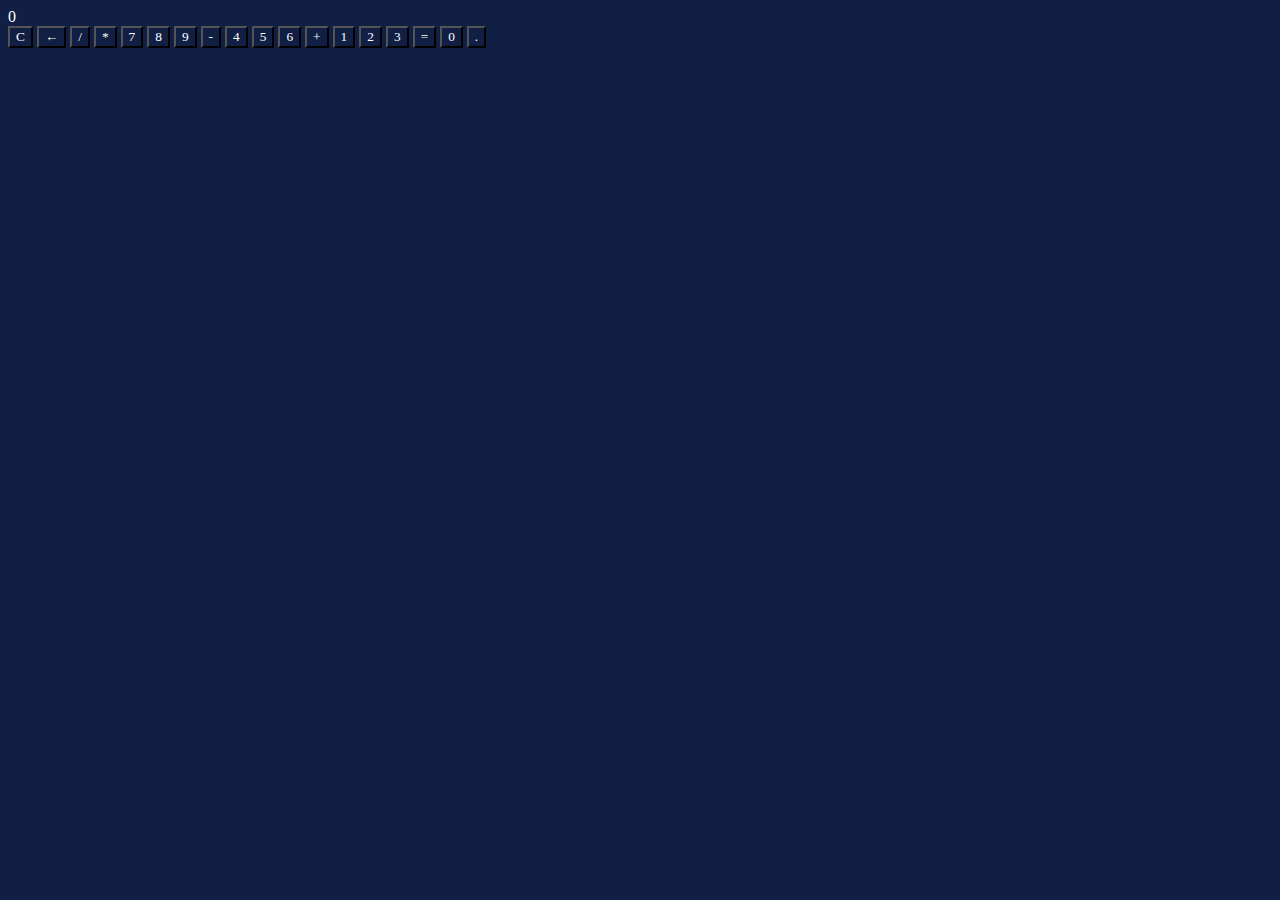
<file: codsoft/calculator/index.html>
<!DOCTYPE html>
<html lang="en">
<head>
  <meta charset="UTF-8">
  <meta name="viewport" content="width=device-width, initial-scale=1.0">
  <title>Basic Calculator</title>
  <link rel="stylesheet" href="style.css">
</head>
<body>
  <div class="calculator">
    <div id="display">0</div>
    <div class="buttons">
      <button class="btn" id="clear">C</button>
      <button class="btn" id="delete">←</button>
      <button class="btn operator">/</button>
      <button class="btn operator">*</button>
      <button class="btn number">7</button>
      <button class="btn number">8</button>
      <button class="btn number">9</button>
      <button class="btn operator">-</button>
      <button class="btn number">4</button>
      <button class="btn number">5</button>
      <button class="btn number">6</button>
      <button class="btn operator">+</button>
      <button class="btn number">1</button>
      <button class="btn number">2</button>
      <button class="btn number">3</button>
      <button class="btn equal" id="equal">=</button>
      <button class="btn number zero">0</button>
      <button class="btn decimal">.</button>
    </div>
  </div>
  <script src="script.js"></script>
</body>
</html>
</file>
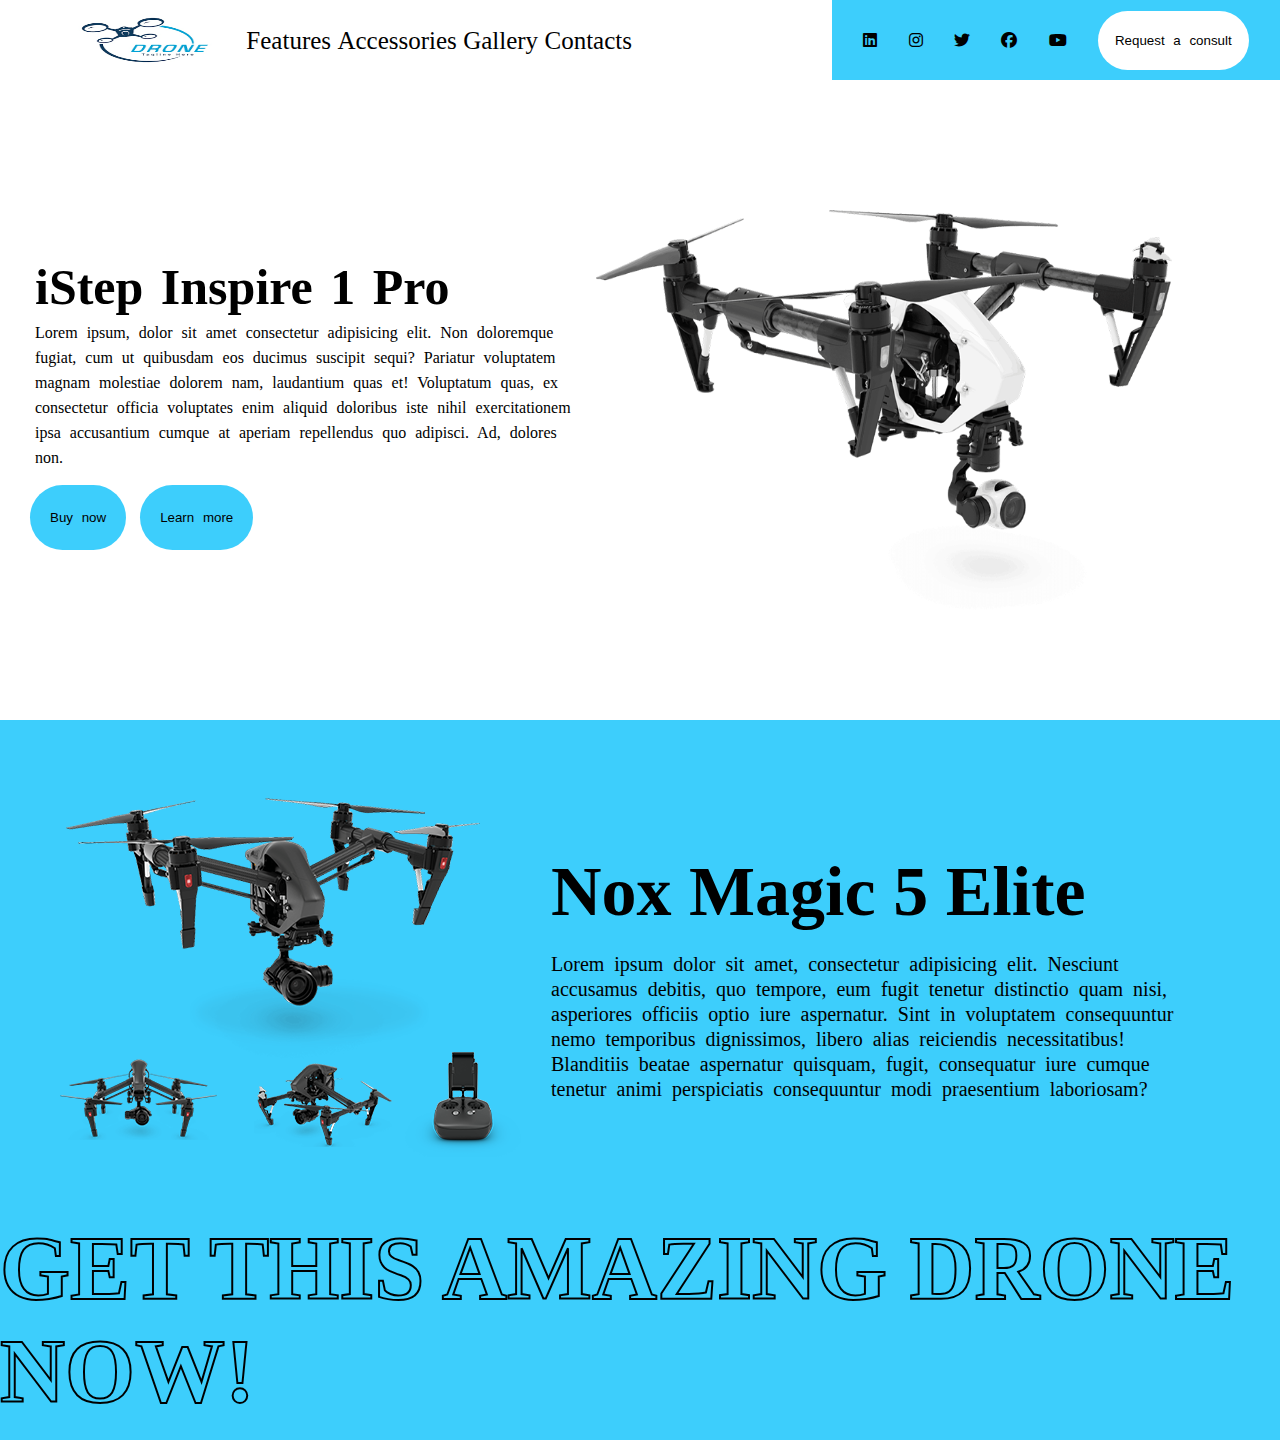
<file: codsoft/landing page/index.html>
<!DOCTYPE html>
<html lang="en">
  <head>
    <meta charset="UTF-8" />
    <meta name="viewport" content="width=device-width, initial-scale=1.0" />
    <title>Landing page</title>
    <link rel="stylesheet" href="style.css" />
    <link rel="stylesheet" href="https://cdnjs.cloudflare.com/ajax/libs/font-awesome/6.6.0/css/all.min.css">
  </head>
  <body>
    <div class="page-1">
      <div id="hero-section">
        <div class="left-frame">
          <div class="left-nav">
            <img src="asset\drone2.png" alt="" />
            <p>Features</p>
            <p>Accessories</p>
            <p>Gallery</p>
            <p>Contacts</p>
          </div>
        </div>
        <div class="right-frame">
          <i class="fa-brands fa-linkedin"></i>
          <i class="fa-brands fa-instagram"></i>
          <i class="fa-brands fa-twitter"></i>
          <i class="fa-brands fa-facebook"></i>
          <i class="fa-brands fa-youtube"></i>
          <button>Request a consult</button>
        </div>
      </div>
      <div class="upper-section">
        <div class="infor">
          <h1>iStep Inspire 1 Pro</h1>
          <p>
            Lorem ipsum, dolor sit amet consectetur adipisicing elit. Non
            doloremque fugiat, cum ut quibusdam eos ducimus suscipit sequi?
            Pariatur voluptatem magnam molestiae dolorem nam, laudantium quas
            et! Voluptatum quas, ex consectetur officia voluptates enim aliquid
            doloribus iste nihil exercitationem ipsa accusantium cumque at
            aperiam repellendus quo adipisci. Ad, dolores non.
          </p>
          <button>Buy now</button>
          <button>Learn more</button>
        </div>
        <img src="asset\codesftimg1.png" alt="" />
      </div>
    </div>
    <div class="page-2">
      
      <div class="hero-sect2">
        <img src="asset\sub1.png" alt="" />
        <div class="sub-sect">
          <h2>Nox Magic 5 Elite</h2>
          <p>
            Lorem ipsum dolor sit amet, consectetur adipisicing elit. Nesciunt
            accusamus debitis, quo tempore, eum fugit tenetur distinctio quam
            nisi, asperiores officiis optio iure aspernatur. Sint in voluptatem
            consequuntur nemo temporibus dignissimos, libero alias reiciendis
            necessitatibus! Blanditiis beatae aspernatur quisquam, fugit,
            consequatur iure cumque tenetur animi perspiciatis consequuntur modi
            praesentium laboriosam?
          </p>
        </div>
      </div>
      <h1>GET THIS AMAZING DRONE NOW!</h1>
    </div>
  </body>
</html>
</file>
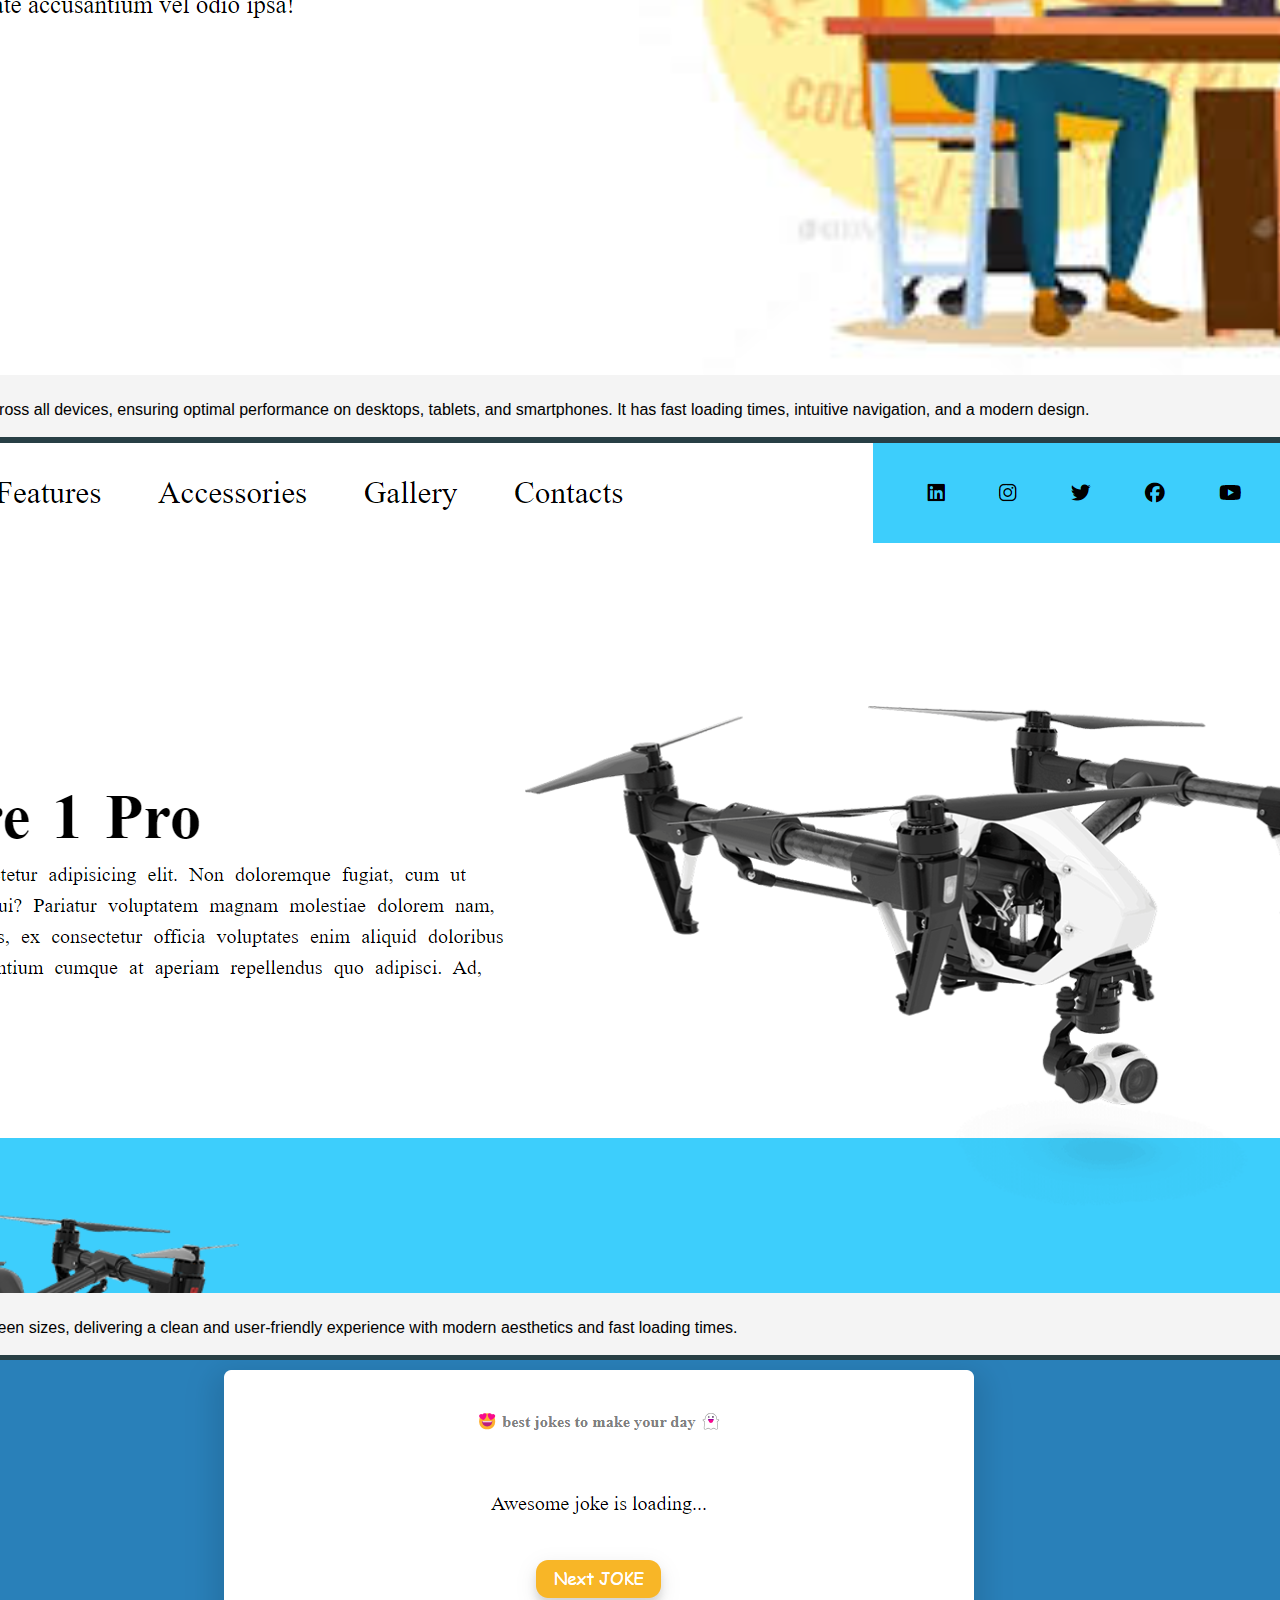
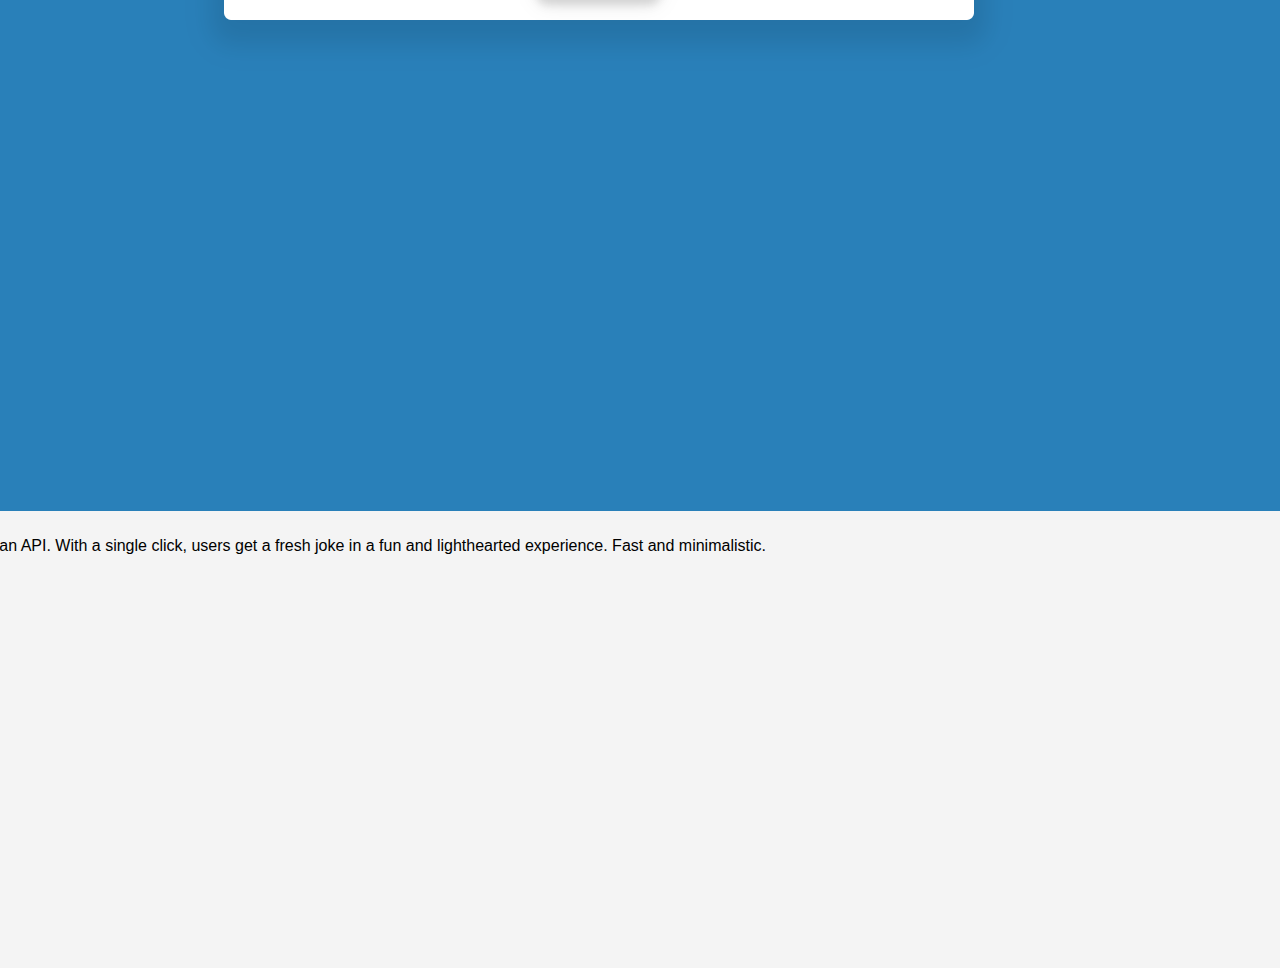
<file: codsoft/portfolio/index.html>
<!DOCTYPE html>
<html lang="en">
  <head>
    <meta charset="UTF-8" />
    <meta name="viewport" content="width=device-width, initial-scale=1.0" />
    <title>Portfolio</title>
    <link rel="stylesheet" href="style.css" />
    <link
      rel="stylesheet"
      href="https://cdnjs.cloudflare.com/ajax/libs/font-awesome/6.6.0/css/all.min.css"
    />
  </head>
  <body>
    <div class="page-1">
      <div class="nav-content">
        <div id="navbar">
          <ul>
            <li><a href="#home">Home</a></li>
            <li><a href="#works">Works</a></li>
            <li><a href="#about">About</a></li>
            <li><a href="#contact">Contact</a></li>
          </ul>
        </div>
        <h1 class="name">
          <span class="first-name">Prachi </span>
          <span class="last-name">Goyal</span>
        </h1>
      </div>
      <div class="main-section">
        <div class="intro">
          <h2>Hi, It's <span class="highlight">Prachi</span></h2>
          <!-- <h3>I'm a <span class="highlight">Web Developer</span></h3> -->
          <p>
            I'm an aspiring MERN Stack Web Developer. I thrive on exploring new
            technologies and methodologies to stay at the forefront of the
            industry. My commitment to growth and creativity enables me to
            tackle challenges and craft impactful, forward-thinking web
            solutions.
          </p>
          <div class="social-icons">
            <a href="#"><i class="fa-brands fa-linkedin"></i></a>
            <a href="#"><i class="fab fa-instagram"></i></a>
            <a href="https://github.com/dashboard"
              ><i class="fab fa-github"></i
            ></a>
          </div>
          <div class="buttons">
            <button class="hire">Hire</button>
            <button class="contact">Contact</button>
          </div>
        </div>
        <div class="img">
          <img src="me.jpg" alt="Profile Image" />
        </div>
      </div>
    </div>
    <div class="page-2">
      <div class="works-section">
        <h1 class="projects-title">MY PROJECTS</h1>
        <div class="project-grid">
          <div class="project-card">
            <img src="img1.png" alt="Project 1" />
            <div class="project-info">
              <h3>PinPoint Notes</h3>
              <p>
                A minimalist note-taking web application inspired by Google
                Notes. This app allows users to quickly create, edit, and delete
                notes in a streamlined interface. It utilizes modern web
                technologies like HTML, CSS, and JavaScript to ensure fast
                performance and smooth interactions.
              </p>
              <a href="googlenotesclone/index.html">Open</a>
            </div>
          </div>

          <div class="project-card">
            <img src="img2.png" alt="Project 2" />
            <div class="project-info">
              <h3>Landing page-1</h3>
              <p>
                This landing page offers a seamless experience across all
                devices, ensuring optimal performance on desktops, tablets, and
                smartphones. It has fast loading times, intuitive navigation,
                and a modern design.
              </p>
              <a href="googlenotesclone/index.html">Open</a>
            </div>
          </div>

          <div class="project-card">
            <img src="img3.png" alt="Project 3" />
            <div class="project-info">
              <h3>Landing page-2</h3>
              <p>
                This responsive landing page adapts across all screen sizes,
                delivering a clean and user-friendly experience with modern
                aesthetics and fast loading times.
              </p>
              <a href="googlenotesclone/index.html">Open</a>
            </div>
          </div>

          <div class="project-card">
            <img src="img4.png" alt="Project 4" />
            <div class="project-info">
              <h3>Dad Jokes</h3>
              <p>
                This simple web page generates random jokes via an API. With a
                single click, users get a fresh joke in a fun and lighthearted
                experience. Fast and minimalistic.
              </p>
              <a href="googlenotesclone/index.html">Open</a>
            </div>
          </div>
        </div>
      </div>
    </div>
    <div class="page-3">
      <div class="about-section">
        <div class="about-content">
          <!-- Left Side (Image) -->
          <div class="about-image">
            <img src="me.jpg" alt="Person working on a project" />
          </div>

          <!-- Right Side (Text) -->
          <div class="about-text">
            <h1>About Me</h1>
            <p>
              Hackney started as a small interior design firm in downtown
              Michigan, aiming to help home buyers to make do with the new space
              that they had acquired. It soon became obvious that it would make
              sense to help our clients see beyond the walls and floor plans and
              be there with them from the get-go.
            </p>
            <p>
              Currently, we offer house realtor, interior design, and
              architecture services in order to help our customers find their
              forever homes as seamlessly and painlessly as possible. We value
              our customers above everything else, meaning that we won't take
              'OK' as an answer.
            </p>
          </div>
        </div>
      </div>
    </div>
    <div class="page-4">
      <div class="animation-top-right"></div>
      <div class="animation-bottom-left"></div>

      
      <div class="hello-container">
        <div class="hello-text">
          <span class="bonjour">bonjour</span>
          <span class="hola">hola</span>
          <span class="hello">hello</span>
        </div>
        <div class="description">
          <p>Got questions? Want to tell me something?</p>
        </div>
        <div class="message-btn">
          <button>📩 Write me a message</button>
          <span class="sub-text">press Enter ↵</span>
        </div>
        <div class="time-info">
          <p>Takes 1 min</p>
        </div>
      </div>
    </div>
    <script src="https://cdnjs.cloudflare.com/ajax/libs/gsap/3.11.3/gsap.min.js"></script>
    <script>
      // GSAP Animation for top-right element (bouncing)
      gsap.to(".animation-top-right", {
        y: -30, // Move it upwards by 30px
        duration: 1.5,
        ease: "power1.inOut", // Smooth easing
        repeat: -1, // Infinite repeat
        yoyo: true // Bounce effect (back and forth)
      });
    
      // GSAP Animation for bottom-left element (rotating)
      gsap.to(".animation-bottom-left", {
        rotation: 360, // Full 360-degree rotation
        duration: 3, // Time for one full rotation
        ease: "linear", // Continuous rotation
        repeat: -1 // Infinite repeat
      });
    </script>
    
  </body>
</html>
</file>
<file: codsoft/calculator/style.css>
* {
    font-family: var(--font-inter),ui-sans-serif,system-ui,-apple-system,BlinkMacSystemFont,"Segoe UI",Roboto,"Helvetica Neue",Arial,"Noto Sans",sans-serif,"Apple Color Emoji","Segoe UI Emoji","Segoe UI Symbol","Noto Color Emoji";
    background-color: #111F44;
    color: #fff;

}
main{
    display: block;
    padding: 98px;
}
@media (min-width: 1024px) {
  .main {
    display: flex;
    align-items: center;
    justify-content: space-between;
    gap: 1rem;
  }
}
@media (min-width: 1024px){
    .main #left{
        position: fixed;
        padding-top: 6rem;
        padding-bottom: 6rem;
        display: flex;
        top: 0px;
        flex-direction: column;
        justify-content: space-between;
        width: 40%;
        max-height: 100vh;
        overflow: auto;
        
    }
}
@media (min-width: 1024px){
    .main #right{
        padding-top: 6rem;
        padding-bottom: 6rem;
        display: flex;
        flex-direction: column;
        justify-content: space-between;
        width: 58%; /* Adjust width to fit next to #left */
        margin-left: 42%; /* Space out from the fixed #left div */
        /* overflow-y: auto;  */
    }
}
.sub2 li{
    height: 200px;
    width: 70%;
    background-color: black;
    margin: 2rem;
}
#left h1{
    font-size: 60px;
}
/* #left{
    margin: 20px;
    padding: 20px;
}
#right{
    margin: 20px;
    padding: 20px;
} */
.sub1{
    padding: 20px;
    line-height: 1.625;
}
</file>
<file: codsoft/landing page/style.css>
*{
    margin: 0px;
    padding: 0px;
    color: #000;
    /* background-color: #fff; */
}
.page-1{
    height: 80vh;
}
#hero-section{
    display: flex;
    justify-content: space-between;
}
.left-frame{
    width: 65%;
}
.right-frame{
    width: 35%;
    background-color: #3DCEFC;
    display: flex;
    justify-content: space-evenly;
    align-items: center;
}
.right-frame button{
    border-radius: 40px;
    padding: 17px;
    border: transparent;
    background-color: #fff;
}
.left-nav{
    height: 80px;
    display: flex;
    justify-content: space-between;
    align-items: center;
    color: #000;
    font-weight: 100;
    margin-right: 200px;
    margin-left: 50px;
}
.left-nav p{
    display: flex;
    font-size: 25px;
    align-items: center;
    justify-content: flex-start;
    color: #000;

}
.left-nav img{
    margin: 5px;
    height: 100px;
    width: 180px;
}
.upper-section{
    /* background-color: white; */
    display: flex;
    align-items: center;
    justify-content: space-evenly;
    height: 500px;
    width: 90%;
    margin-left: 20px;
    margin-right: 20px;
    margin-top: 80px;
}
.infor{
    padding: 5px;
    width: 50%;
}
.infor h1,p,button{
    color: #000;
    word-spacing: 5px;
    line-height: 25px;
}
.upper-section img{
    height: 400px;
    width: 50%;
}
.infor h1{
    padding: 10px;
    font-size: 50px;
}
.infor p{
    margin: 10px;
}
.infor button{
    border: transparent;
    background-color: #3DCEFC;
    border-radius: 40px;
    padding: 20px;
    margin: 5px;
}
.page-2{
    height: 80vh;
    width: 100%;
    align-content: center;
    background-color: #3DCEFC;

}
.hero-sect2{
    width: 90%;
    margin: 30px;
    display: flex;
    justify-content: space-around;
    align-content: center;
}
.hero-sect2 img{
    margin: 30px;
}
.sub-sect{
    align-content: center;
}
.sub-sect h2{
    font-size: 70px;
    margin-bottom: 20px;
}
.sub-sect p{
    font-size: 20px;
    word-spacing: 5px;
    line-height: 25px;
}
.page-2 h1 {
    font-size: 90px;
    color: #3DCEFC;
    -webkit-text-stroke: 2px #000;
}
.icons  {
    display: flex;
    justify-content: space-evenly;

}
</file>
<file: codsoft/portfolio/style.css>
* {
  margin: 0;
  padding: 0;
  box-sizing: border-box;
}

body {
  display: flex;
  justify-content: center;
  align-items: center;
  height: 100vh;
  background-color: #f4f4f4;
  font-family: 'Roboto', sans-serif;
}

.calculator {
  display: grid;
  grid-template-rows: 1fr 3fr;
  width: 360px;
  height: 600px;
  border-radius: 20px;
  background-color: #333;
  box-shadow: 0px 15px 25px rgba(0, 0, 0, 0.3);
  overflow: hidden;
}

#display {
  background-color: #222;
  color: #ffffff;
  font-size: 2.8em;
  text-align: right;
  padding: 30px;
  border-radius: 10px 10px 0 0;
}

.buttons {
  display: grid;
  grid-template-columns: repeat(4, 1fr);
  grid-gap: 10px;
  padding: 20px;
  background-color: #444;
}

.btn {
  padding: 20px;
  font-size: 1.5em;
  border: none;
  border-radius: 8px;
  cursor: pointer;
  transition: background-color 0.2s ease;
}

.btn.number, .btn.operator, .btn.equal, .btn.decimal {
  background-color: #555;
  color: #ffffff;
}

.btn.number:hover, .btn.operator:hover, .btn.equal:hover, .btn.decimal:hover {
  background-color: #666;
}

.btn.operator {
  background-color: #f39c12;
}

.btn.operator:hover {
  background-color: #e67e22;
}

.btn.equal {
  grid-column: span 2;
  background-color: #27ae60;
}

.btn.equal:hover {
  background-color: #2ecc71;
}

.btn.zero {
  grid-column: span 2;
}

.btn.clear, .btn.delete {
  background-color: #888;
}

.btn.clear:hover, .btn.delete:hover {
  background-color: #999;
}
</file>
